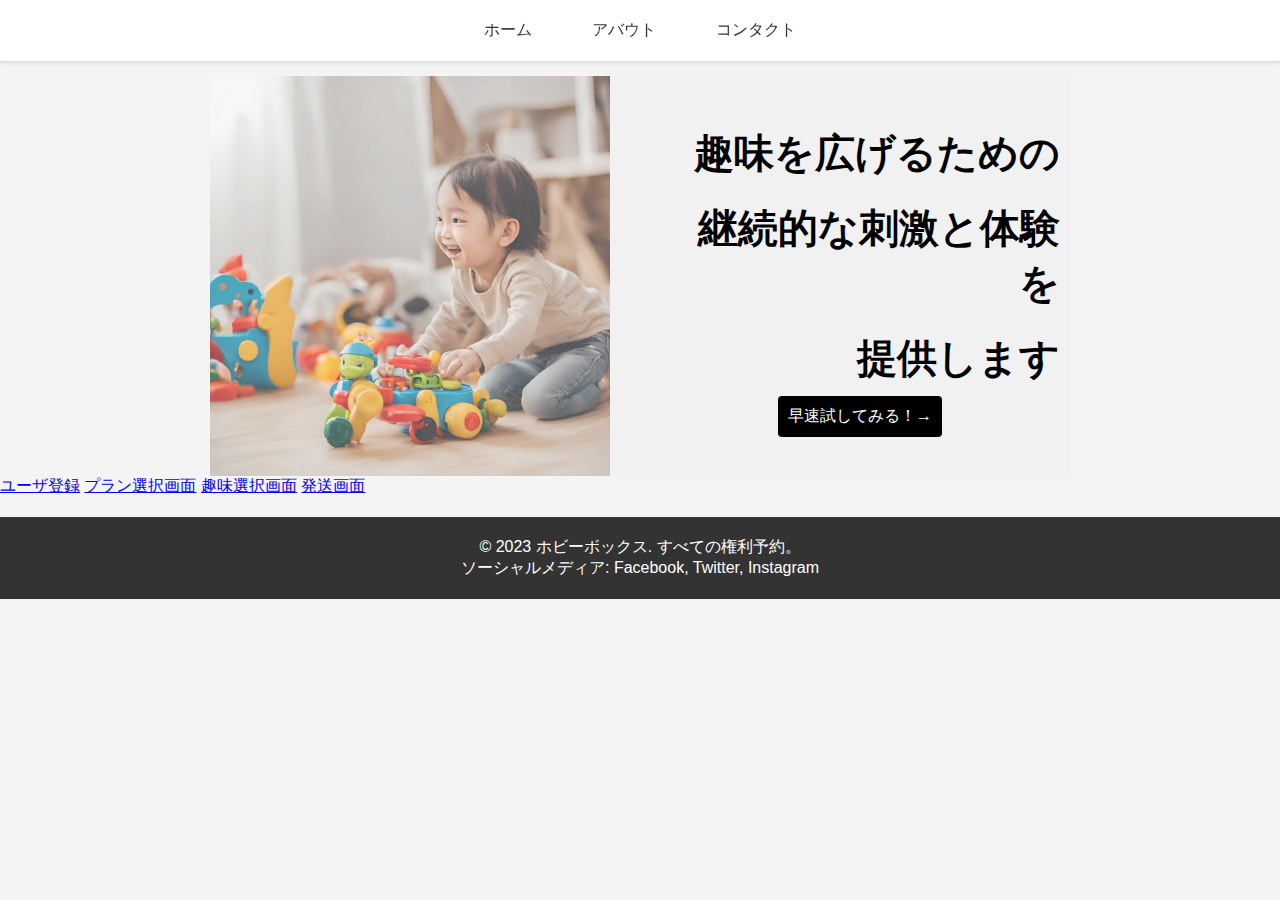
<file: index.html>
<!DOCTYPE html>
<html lang="ja">
  <head>
    <meta charset="UTF-8" />
    <meta name="viewport" content="width=device-width, initial-scale=1.0" />
    <title>plan</title>
    <link rel="stylesheet" href="./css/global.css" />
    <link rel="stylesheet" href="./css/home.css" />
  </head>
  <body>
    <header>
      <nav>
        <ul>
          <li><a href="#home">ホーム</a></li>
          <li><a href="#about">アバウト</a></li>
          <li><a href="#contact">コンタクト</a></li>
        </ul>
      </nav>
    </header>
    <main>
      <div class="home">
        <div>
          <img src="./images/akachan.webp" alt="akachan" />
          <div>
            <p>
              <span>趣味を広げるための</span>
              <span>継続的な刺激と体験を</span>
              <span>提供します</span>
            </p>
            <a href="./user/new/">早速試してみる！→</a>
          </div>
        </div>
      </div>
    </main>
    <a href="./user/new/">ユーザ登録</a>
    <a href="./plan/">プラン選択画面</a>
    <a href="./plan/hobby">趣味選択画面</a>
    <a href="./plan/hobby/success/">発送画面</a>
    <footer>
      <p>© 2023 ホビーボックス. すべての権利予約。</p>
      <p>
        ソーシャルメディア: <a href="#">Facebook</a>, <a href="#">Twitter</a>,
        <a href="#">Instagram</a>
      </p>
    </footer>
  </body>
</html>
</file>
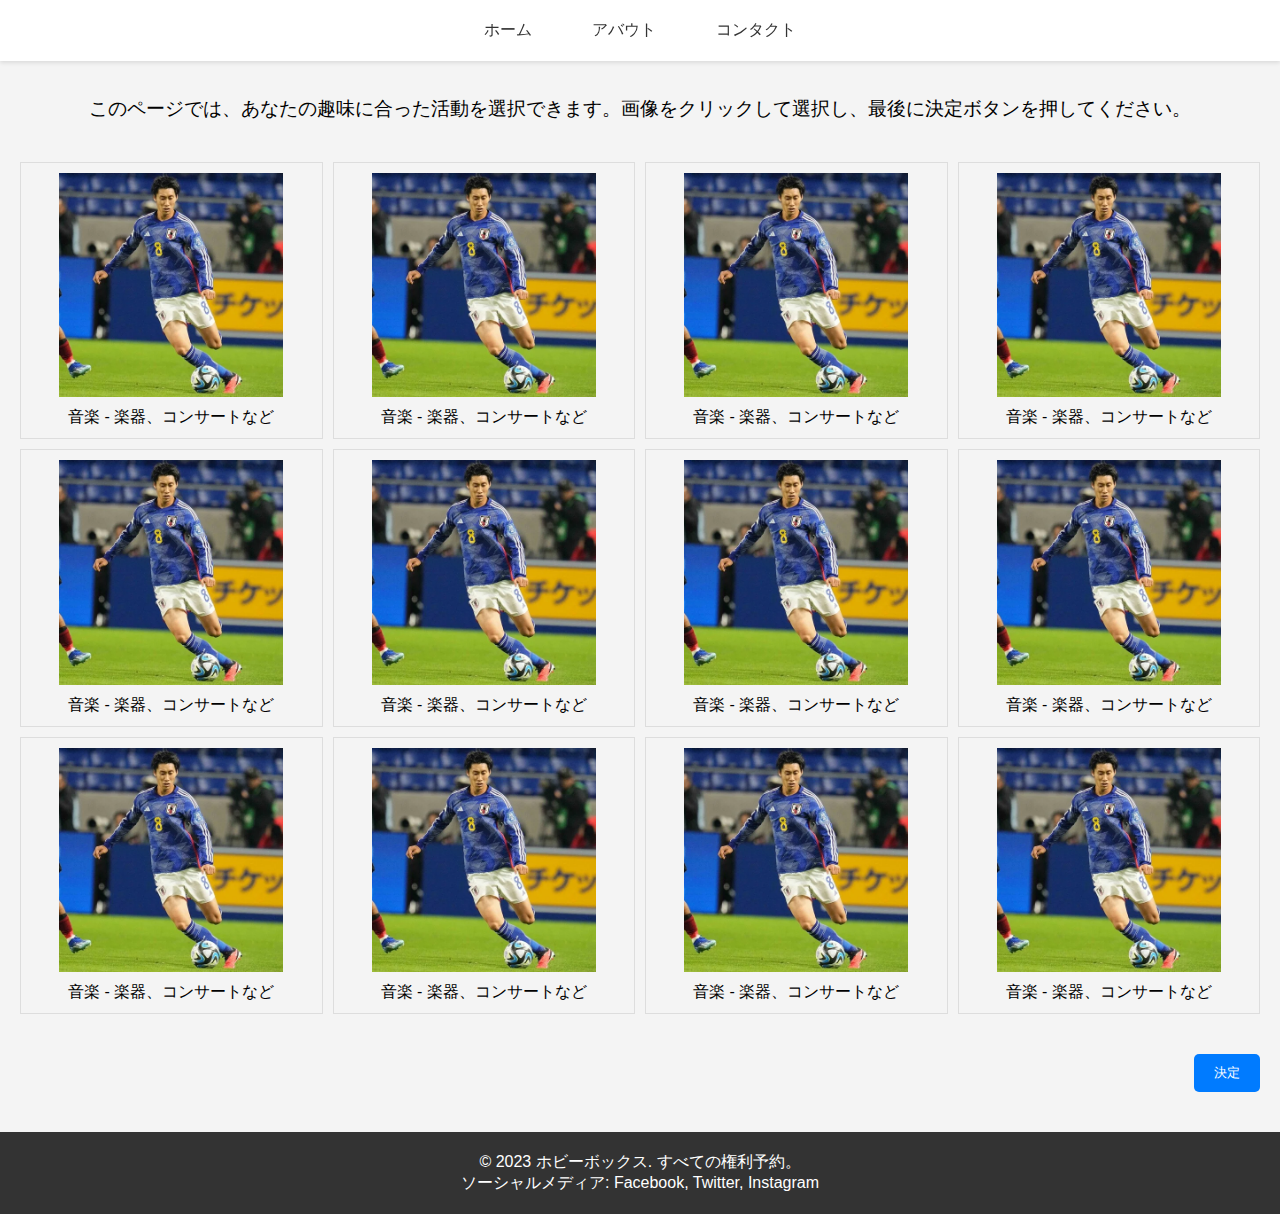
<file: hobby_questionnaire/index.html>
<!DOCTYPE html>
<html lang="ja">
  <head>
    <meta charset="UTF-8" />
    <title>ホビーボックス</title>
    <link rel="stylesheet" href="../css/global.css" />
  </head>
  <body>
    <header>
      <nav>
        <ul>
          <li><a href="#home">ホーム</a></li>
          <li><a href="#about">アバウト</a></li>
          <li><a href="#contact">コンタクト</a></li>
        </ul>
      </nav>
    </header>
    <main>
      <div class="page-description">
        <p>
          このページでは、あなたの趣味に合った活動を選択できます。画像をクリックして選択し、最後に決定ボタンを押してください。
        </p>
      </div>

      <div class="grid-container">
        <!-- 各 grid-item を追加 -->
        <div class="grid-item" tabindex="0">
          <img src="143133_ext_18_0.webp" alt="音楽" />
          <p>音楽 - 楽器、コンサートなど</p>
        </div>
        <div class="grid-item" tabindex="0">
          <img src="143133_ext_18_0.webp" alt="音楽" />
          <p>音楽 - 楽器、コンサートなど</p>
        </div>
        <div class="grid-item" tabindex="0">
          <img src="143133_ext_18_0.webp" alt="音楽" />
          <p>音楽 - 楽器、コンサートなど</p>
        </div>
        <div class="grid-item" tabindex="0">
          <img src="143133_ext_18_0.webp" alt="音楽" />
          <p>音楽 - 楽器、コンサートなど</p>
        </div>
        <div class="grid-item" tabindex="0">
          <img src="143133_ext_18_0.webp" alt="音楽" />
          <p>音楽 - 楽器、コンサートなど</p>
        </div>
        <div class="grid-item" tabindex="0">
          <img src="143133_ext_18_0.webp" alt="音楽" />
          <p>音楽 - 楽器、コンサートなど</p>
        </div>
        <div class="grid-item" tabindex="0">
          <img src="143133_ext_18_0.webp" alt="音楽" />
          <p>音楽 - 楽器、コンサートなど</p>
        </div>
        <div class="grid-item" tabindex="0">
          <img src="143133_ext_18_0.webp" alt="音楽" />
          <p>音楽 - 楽器、コンサートなど</p>
        </div>
        <div class="grid-item" tabindex="0">
          <img src="143133_ext_18_0.webp" alt="音楽" />
          <p>音楽 - 楽器、コンサートなど</p>
        </div>
        <div class="grid-item" tabindex="0">
          <img src="143133_ext_18_0.webp" alt="音楽" />
          <p>音楽 - 楽器、コンサートなど</p>
        </div>
        <div class="grid-item" tabindex="0">
          <img src="143133_ext_18_0.webp" alt="音楽" />
          <p>音楽 - 楽器、コンサートなど</p>
        </div>
        <div class="grid-item" tabindex="0">
          <img src="143133_ext_18_0.webp" alt="音楽" />
          <p>音楽 - 楽器、コンサートなど</p>
        </div>
        <!-- 既存の grid-item 要素 -->
      </div>

      <div class="decision-button-container">
        <button type="button" onclick="submitSelection()">決定</button>
      </div>
    </main>

    <footer>
      <p>© 2023 ホビーボックス. すべての権利予約。</p>
      <p>
        ソーシャルメディア: <a href="#">Facebook</a>, <a href="#">Twitter</a>,
        <a href="#">Instagram</a>
      </p>
    </footer>

    <script src="index.js"></script>
  </body>
</html>
</file>
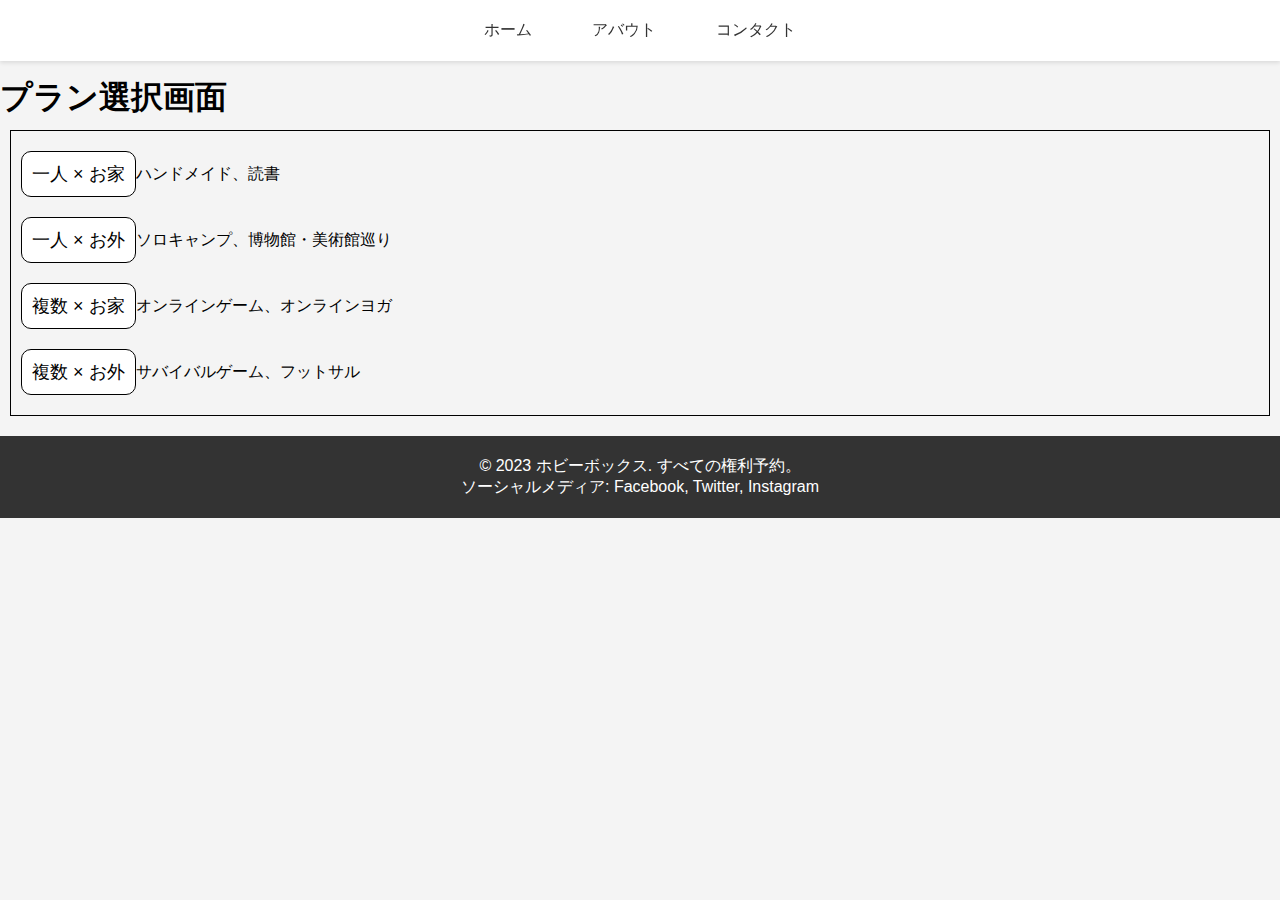
<file: plan/index.html>
<!DOCTYPE html>
<html lang="ja">
  <head>
    <meta charset="UTF-8" />
    <meta name="viewport" content="width=device-width, initial-scale=1.0" />
    <title>plan</title>
    <link rel="stylesheet" href="./../css/plan.css" />
    <link rel="stylesheet" href="../css/global.css" />
  </head>
  <body>
    <header>
      <nav>
        <ul>
          <li><a href="#home">ホーム</a></li>
          <li><a href="#about">アバウト</a></li>
          <li><a href="#contact">コンタクト</a></li>
        </ul>
      </nav>
    </header>
    <main>
      <h1>プラン選択画面</h1>
      <div class="plan__list">
        <div>
          <a href="#">一人 × お家</a>
          <p>ハンドメイド、読書</p>
        </div>
        <div>
          <a href="#">一人 × お外</a>
          <p>ソロキャンプ、博物館・美術館巡り</p>
        </div>
        <div>
          <a href="#">複数 × お家</a>
          <p>オンラインゲーム、オンラインヨガ</p>
        </div>
        <div>
          <a href="#">複数 × お外</a>
          <p>サバイバルゲーム、フットサル</p>
        </div>
      </div>
    </main>
    <footer>
      <p>© 2023 ホビーボックス. すべての権利予約。</p>
      <p>
        ソーシャルメディア: <a href="#">Facebook</a>, <a href="#">Twitter</a>,
        <a href="#">Instagram</a>
      </p>
    </footer>
  </body>
</html>
</file>
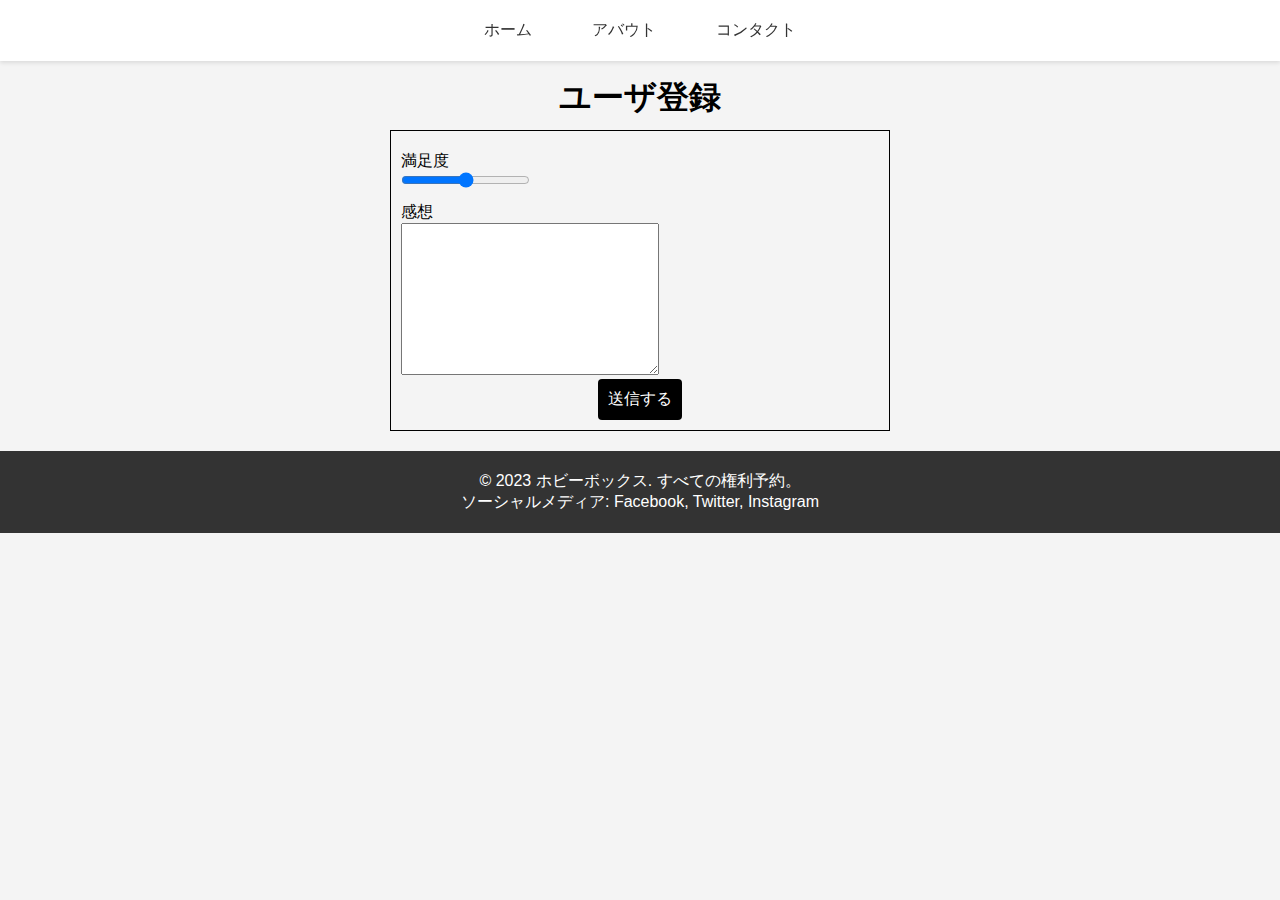
<file: plan/feeling/index.html>
<!DOCTYPE html>
<html lang="ja">
  <head>
    <meta charset="UTF-8" />
    <meta name="viewport" content="width=device-width, initial-scale=1.0" />
    <title>新規ユーザ登録</title>
    <link rel="stylesheet" href="./../../css/global.css" />
    <link rel="stylesheet" href="./../../css/userNew.css" />
  </head>
  <body>
    <header>
      <nav>
        <ul>
          <li><a href="./../../">ホーム</a></li>
          <li><a href="#about">アバウト</a></li>
          <li><a href="#contact">コンタクト</a></li>
        </ul>
      </nav>
    </header>
    <main>
      <h1>ユーザ登録</h1>
      <form action="" method="post" class="userNew" id="form">
        <div>
          <p>満足度</p>
          <input type="range" name="" id="" />
          <p>感想</p>
          <textarea name="feel" id="" cols="30" rows="10"></textarea>

          <div>
            <button type="submit">送信する</button>
          </div>
        </div>
      </form>
    </main>
    <footer>
      <p>© 2023 ホビーボックス. すべての権利予約。</p>
      <p>
        ソーシャルメディア: <a href="#">Facebook</a>, <a href="#">Twitter</a>,
        <a href="#">Instagram</a>
      </p>
    </footer>
    <script>
      "use strict";
      const formElm = document.getElementById("form");
      const emailElm = document.getElementById("email");
      const emailReElm = document.getElementById("email_re");
      const passwordElm = document.getElementById("password");
      const passwordReElm = document.getElementById("password_re");
      formElm.addEventListener("submit", (e) => {
        e.preventDefault();
        if (emailElm.value !== emailReElm.value) {
          alert("メールアドレスが異なります！");
          return;
        }
        if (passwordElm.value !== passwordReElm.value) {
          alert("パスワードが異なります！");
          return;
        }
        // 改めてsubmitする
        formElm.submit();
      });
    </script>
  </body>
</html>
</file>
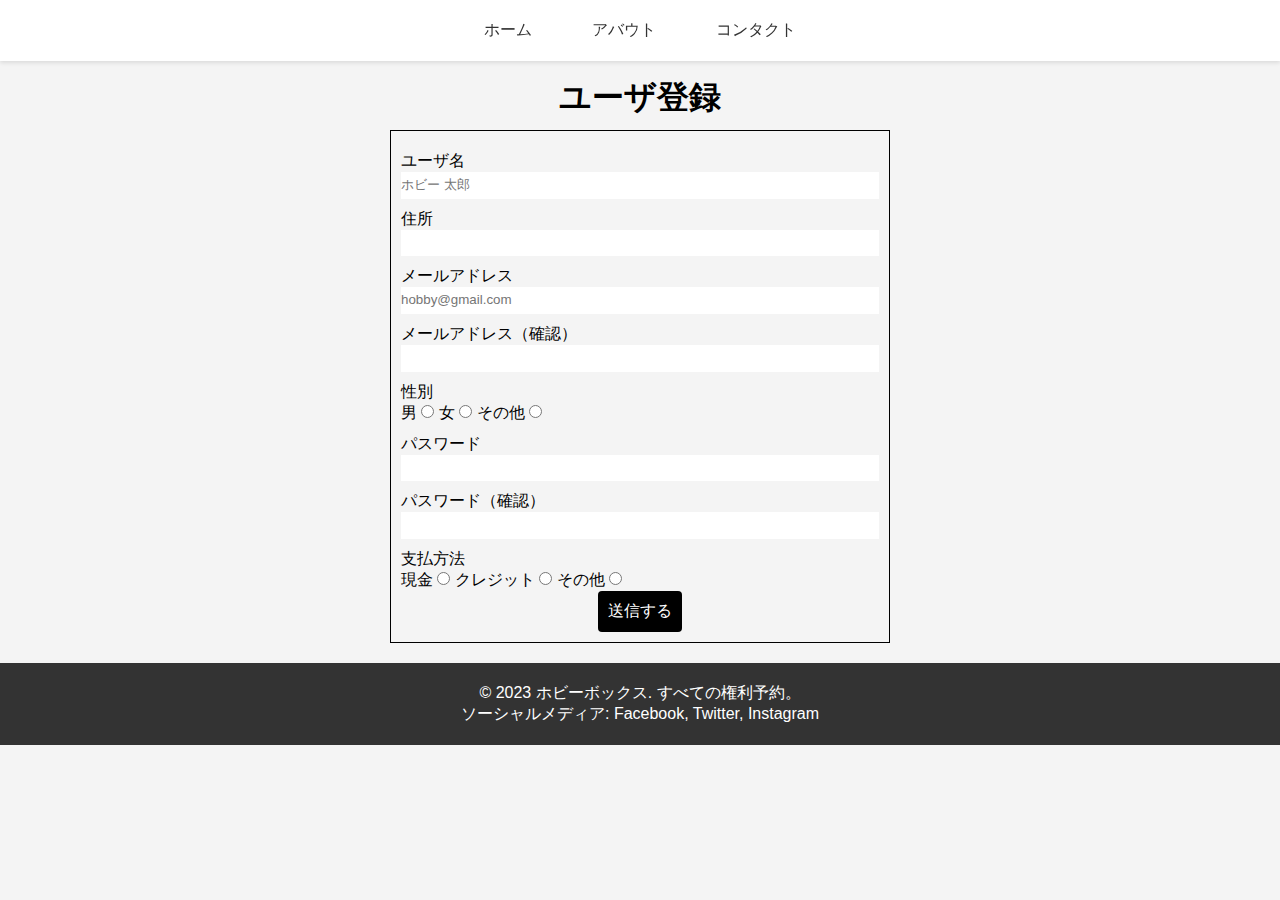
<file: user/new/index.html>
<!DOCTYPE html>
<html lang="ja">
  <head>
    <meta charset="UTF-8" />
    <meta name="viewport" content="width=device-width, initial-scale=1.0" />
    <title>新規ユーザ登録</title>
    <link rel="stylesheet" href="./../../css/global.css" />
    <link rel="stylesheet" href="./../../css/userNew.css" />
  </head>
  <body>
    <header>
      <nav>
        <ul>
          <li><a href="./../../">ホーム</a></li>
          <li><a href="#about">アバウト</a></li>
          <li><a href="#contact">コンタクト</a></li>
        </ul>
      </nav>
    </header>
    <main>
      <h1>ユーザ登録</h1>
      <form action="./" method="post" class="userNew" id="form">
        <div>
          <p>ユーザ名</p>
          <input type="text" required name="name" placeholder="ホビー 太郎" />
          <p>住所</p>
          <input type="text" required name="address" placeholder="" />
          <p>メールアドレス</p>
          <input
            type="email"
            name="email"
            placeholder="hobby@gmail.com"
            id="email"
            required
          />
          <p>メールアドレス（確認）</p>
          <input type="text" required id="email_re" />
          <p>性別</p>
          <label for="gender_1">男</label>
          <input type="radio" name="gender" value="1" id="gender_1" required />
          <label for="gender_2">女</label>
          <input type="radio" name="gender" value="2" id="gender_2" />
          <label for="gender_3">その他</label>
          <input type="radio" name="gender" value="3" id="gender_3" />
          <p>パスワード</p>
          <input type="password" name="password" id="password" />
          <p>パスワード（確認）</p>
          <input type="password" id="password_re" />
          <p>支払方法</p>
          <label for="method_1">現金</label>
          <input type="radio" name="method" value="1" id="method_1" required />
          <label for="method_2">クレジット</label>
          <input type="radio" name="method" value="2" id="method_2" />
          <label for="method_3">その他</label>
          <input type="radio" name="method" value="3" id="method_3" />
          <div>
            <button type="submit">送信する</button>
          </div>
        </div>
      </form>
    </main>
    <footer>
      <p>© 2023 ホビーボックス. すべての権利予約。</p>
      <p>
        ソーシャルメディア: <a href="#">Facebook</a>, <a href="#">Twitter</a>,
        <a href="#">Instagram</a>
      </p>
    </footer>
    <script>
      "use strict";
      const formElm = document.getElementById("form");
      const emailElm = document.getElementById("email");
      const emailReElm = document.getElementById("email_re");
      const passwordElm = document.getElementById("password");
      const passwordReElm = document.getElementById("password_re");
      formElm.addEventListener("submit", (e) => {
        e.preventDefault();
        if (emailElm.value !== emailReElm.value) {
          alert("メールアドレスが異なります！");
          return;
        }
        if (passwordElm.value !== passwordReElm.value) {
          alert("パスワードが異なります！");
          return;
        }
        // 改めてsubmitする
        formElm.submit();
      });
    </script>
  </body>
</html>
</file>
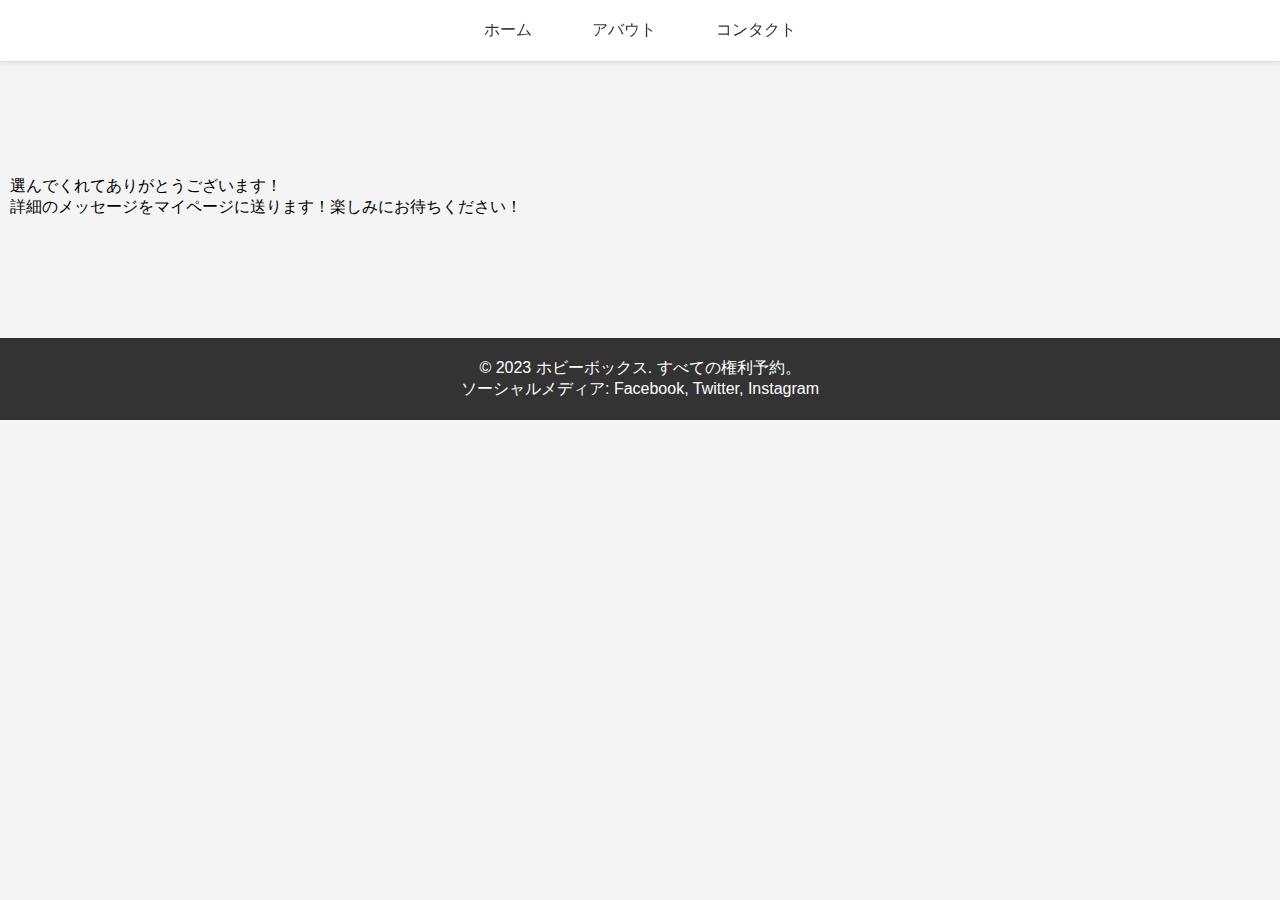
<file: plan/hobby/success/index.html>
<!DOCTYPE html>
<html lang="ja">
  <head>
    <meta charset="UTF-8" />
    <meta name="viewport" content="width=device-width, initial-scale=1.0" />
    <title>plan</title>
    <link rel="stylesheet" href="../../../css/global.css" />
    <style>
      main div {
        padding: 100px 10px;
      }
    </style>
  </head>
  <body>
    <header>
      <nav>
        <ul>
          <li><a href="#home">ホーム</a></li>
          <li><a href="#about">アバウト</a></li>
          <li><a href="#contact">コンタクト</a></li>
        </ul>
      </nav>
    </header>
    <main>
      <div>
        <p>
          選んでくれてありがとうございます！<br />詳細のメッセージをマイページに送ります！楽しみにお待ちください！
        </p>
      </div>
    </main>
    <footer>
      <p>© 2023 ホビーボックス. すべての権利予約。</p>
      <p>
        ソーシャルメディア: <a href="#">Facebook</a>, <a href="#">Twitter</a>,
        <a href="#">Instagram</a>
      </p>
    </footer>
  </body>
</html>
</file>
<file: css/global.css>
@charset "UTF-8";
* {
  padding: 0;
  margin: 0;
  box-sizing: border-box;
}

body {
  font-family: Arial, sans-serif;
  background: #f4f4f4;
}

header {
  background-color: #fff;
  padding: 10px 0;
  box-shadow: 0 2px 4px rgba(0, 0, 0, 0.1);
  position: fixed;
  top: 0;
  left: 0;
  width: 100%;
  z-index: 10;
}
header nav ul {
  list-style: none;
  display: flex;
  justify-content: center;
  padding: 0;
}
header nav ul li {
  margin: 0 20px;
}
header nav ul li a {
  display: inline-block;
  text-decoration: none;
  padding: 10px;
  color: #333;
}

main {
  padding-top: 76px;
}

.page-description {
  text-align: center;
  padding: 20px;
  font-size: 1.2em;
}

.grid-container {
  display: grid;
  grid-template-columns: repeat(4, 1fr); /* 4列のグリッド */
  gap: 10px;
  padding: 20px;
}

.grid-item {
  border: 1px solid #ddd;
  text-align: center;
  padding: 10px;
  cursor: pointer;
  display: flex;
  flex-direction: column; /* 縦方向の配置 */
  justify-content: center;
  align-items: center;
  transition: transform 0.3s ease; /* トランジションの追加 */
}

.grid-item:hover {
  transform: scale(1.05); /* ホバー時に拡大 */
}

.grid-item img {
  width: 80%; /* 画像の幅を調整 */
  height: auto;
  margin-bottom: 10px; /* 画像とテキストの間隔 */
}

.grid-item p {
  margin: 0;
}

.grid-item.selected {
  border-color: #007bff;
  background-color: #e7f1ff;
}

.decision-button-container {
  display: flex;
  justify-content: flex-end;
  padding: 20px;
}

.decision-button-container button {
  padding: 10px 20px;
  background-color: #007bff;
  color: white;
  border: none;
  cursor: pointer;
  border-radius: 5px;
}

footer {
  background-color: #333;
  color: #fff;
  text-align: center;
  padding: 20px 0;
  margin-top: 20px;
}

footer a {
  color: #fff;
  text-decoration: none;
}
</file>
<file: css/home.css>
.home > div {
  display: flex;
  align-items: center;
  width: 100%;
  max-width: 860px;
  margin: 0 auto;
  position: relative;
  background: rgba(238, 238, 238, 0.3333333333);
}
.home > div img {
  max-width: 100%;
  width: 400px;
  z-index: -1;
}
.home > div div {
  max-width: 420px;
  display: inline;
  position: absolute;
  right: 0;
  text-align: center;
}
.home > div div span {
  font-size: 40px;
  font-weight: bold;
  display: block;
  padding: 10px;
  text-align: right;
}
.home > div div a {
  display: inline-block;
  font-size: 16px;
  font-weight: normal;
  background: black;
  color: white;
  border-radius: 4px;
  border: none;
  padding: 10px;
  cursor: pointer;
  text-decoration: none;
  transition: 0.3s;
}
.home > div div a:hover {
  filter: invert(1);
  box-shadow: 0 0 1px 1px white;
}
</file>
<file: css/plan.css>
.plan__list {
  border: 1px solid black;
  padding: 10px;
  margin: 10px;
}
.plan__list > div {
  display: flex;
  align-items: center;
  padding: 10px 0;
}
.plan__list > div a {
  display: flex;
  justify-content: center;
  align-items: center;
  color: black;
  text-decoration: none;
  border: 1px solid black;
  border-radius: 10px;
  padding: 10px;
  background: #fff;
  font-size: 18px;
}
</file>
<file: css/userNew.css>
h1 {
  text-align: center;
}

.userNew > * {
  border: 1px solid black;
  padding: 10px;
  margin: 10px auto;
  max-width: 500px;
}
.userNew > * p {
  padding-top: 10px;
}
.userNew > * input[type=text], .userNew > * input[type=password], .userNew > * input[type=email] {
  width: 100%;
  border: none;
  line-height: 200%;
}
.userNew > * div {
  text-align: center;
}
.userNew > * div button {
  display: inline-block;
  font-size: 16px;
  font-weight: normal;
  background: black;
  color: white;
  border-radius: 4px;
  border: none;
  padding: 10px;
  cursor: pointer;
  text-decoration: none;
  transition: 0.3s;
}
.userNew > * div button:hover {
  filter: invert(1);
  box-shadow: 0 0 1px 1px white;
}
</file>
